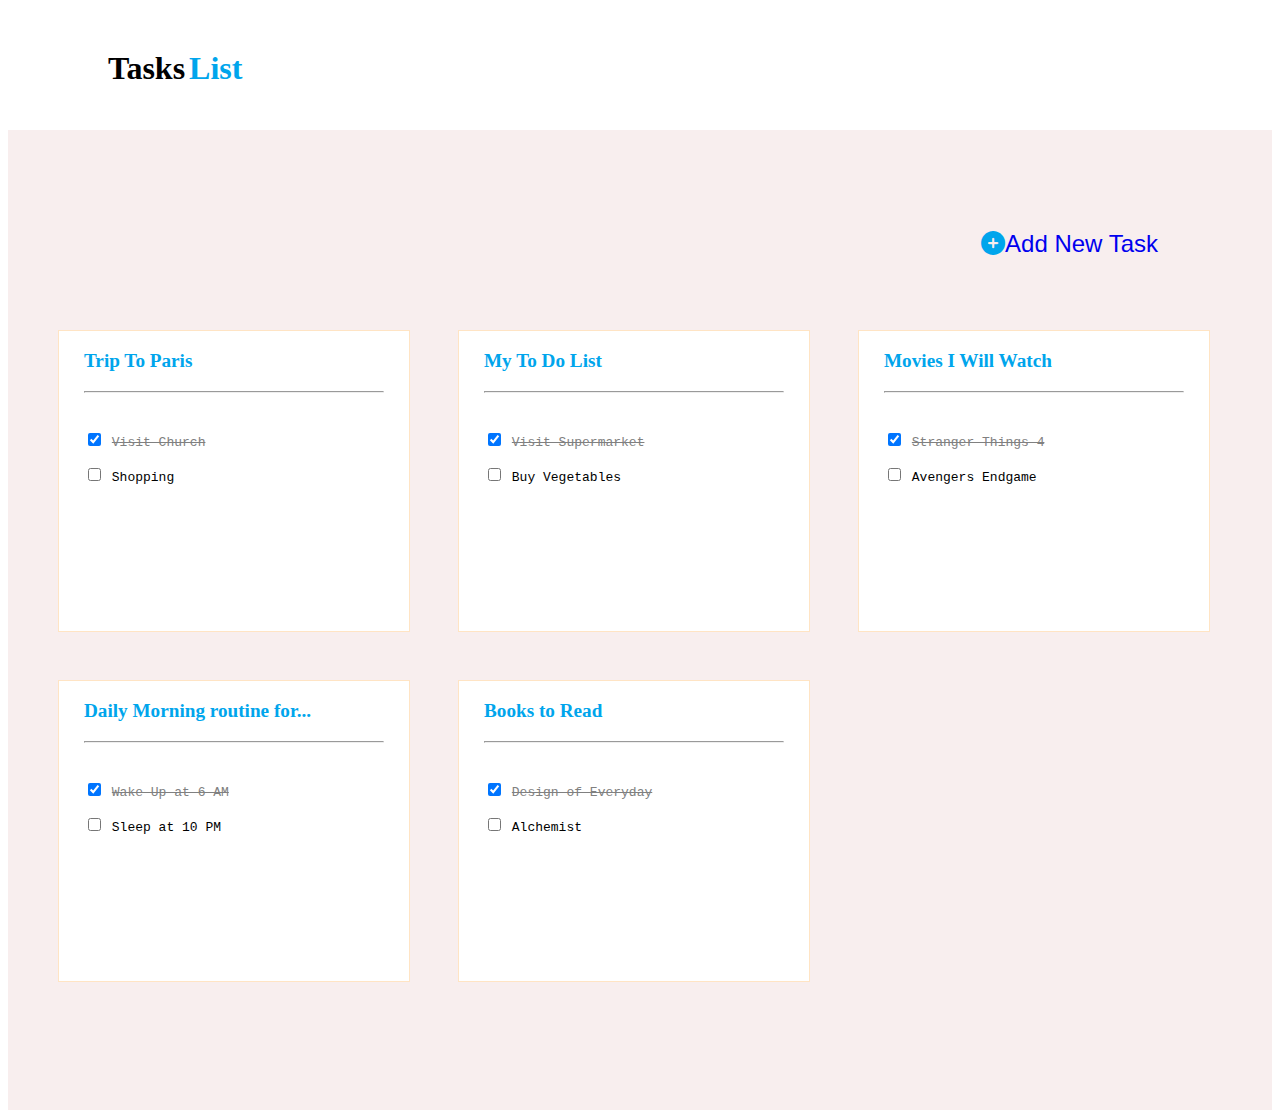
<file: index.html>
<!DOCTYPE html>
<html lang="en">
<head>
    <meta charset="UTF-8">
    <meta http-equiv="X-UA-Compatible" content="IE=edge">
    <meta name="viewport" content="width=device-width, initial-scale=1.0">
    <link rel="stylesheet" href="style.css">
    <link rel="stylesheet" href="https://cdnjs.cloudflare.com/ajax/libs/font-awesome/6.0.0/css/all.min.css" integrity="sha512-9usAa10IRO0HhonpyAIVpjrylPvoDwiPUiKdWk5t3PyolY1cOd4DSE0Ga+ri4AuTroPR5aQvXU9xC6qOPnzFeg==" crossorigin="anonymous" referrerpolicy="no-referrer" />
    <title>Project-2</title>
</head>

       <!-- Top Bar section  -->
       <div class="task">
            <span class="task1"><b>Tasks</b></span>
            <span class="list"><b>List</b></span>
       </div>
    

       <!-- Middle Boxes Section -->
       <div class="main">

            <!-- Importing Icon from font awesome -->
            <div class="icon">
                
                 <a href="./index1.html" class="new"><i class="fa-solid fa-circle-plus" style="color: #00A5EC;"></i>Add New Task</a>

            </div>
            

            <!-- Creating 5 Boxes of Middle Container -->


            <!-- box 1 -->
           
            <div class="box">
                
                <p class="heading">
                    <a href="./index2.html" class="Trip"> Trip To Paris </a>
                </p><hr><br><br>

                <input type="checkbox" checked name="check" id="check">
                <label for="check" class="check"><s>Visit Church</s></label><br><br>

                <input type="checkbox" name="check" id="check">
                <label for="check">Shopping</label>

            </div>
         

            <!-- box 2 -->
            <div class="box">
                <p class="heading">
                    My To Do List 
                </p><hr><br><br>

                <input type="checkbox" checked name="check" id="check">
                <label for="check" class="check"><s>Visit Supermarket</s></label><br><br>

                <input type="checkbox" name="check" id="check">
                <label for="check">Buy Vegetables</label>

            </div>

            <!-- box 3 -->
            <div class="box">
                <p class="heading">
                    Movies I Will Watch 
                </p><hr><br><br>

                <input type="checkbox" checked name="check" id="check">
                <label for="check" class="check"><s>Stranger Things 4</s></label><br><br>

                <input type="checkbox" name="check" id="check">
                <label for="check">Avengers Endgame</label>
            </div>

            <!-- box 4 -->
            <div class="box">
                <p class="heading">
                    Daily Morning routine for... 
                </p><hr><br><br>

                <input type="checkbox" checked name="check" id="check">
                <label for="check" class="check"><s>Wake Up at 6 AM</s></label><br><br>

                <input type="checkbox" name="check" id="check">
                <label for="check">Sleep at 10 PM</label>
            </div>

            <!-- box 5 -->
            <div class="box">
                <p class="heading">
                    Books to Read
                </p><hr><br><br>

                <input type="checkbox" checked name="check" id="check">
                <label for="check" class="check"><s>Design of Everyday</s></label><br><br>

                <input type="checkbox" name="check" id="check">
                <label for="check">Alchemist</label>
            </div>


        </div>

</body>
</html>
</file>
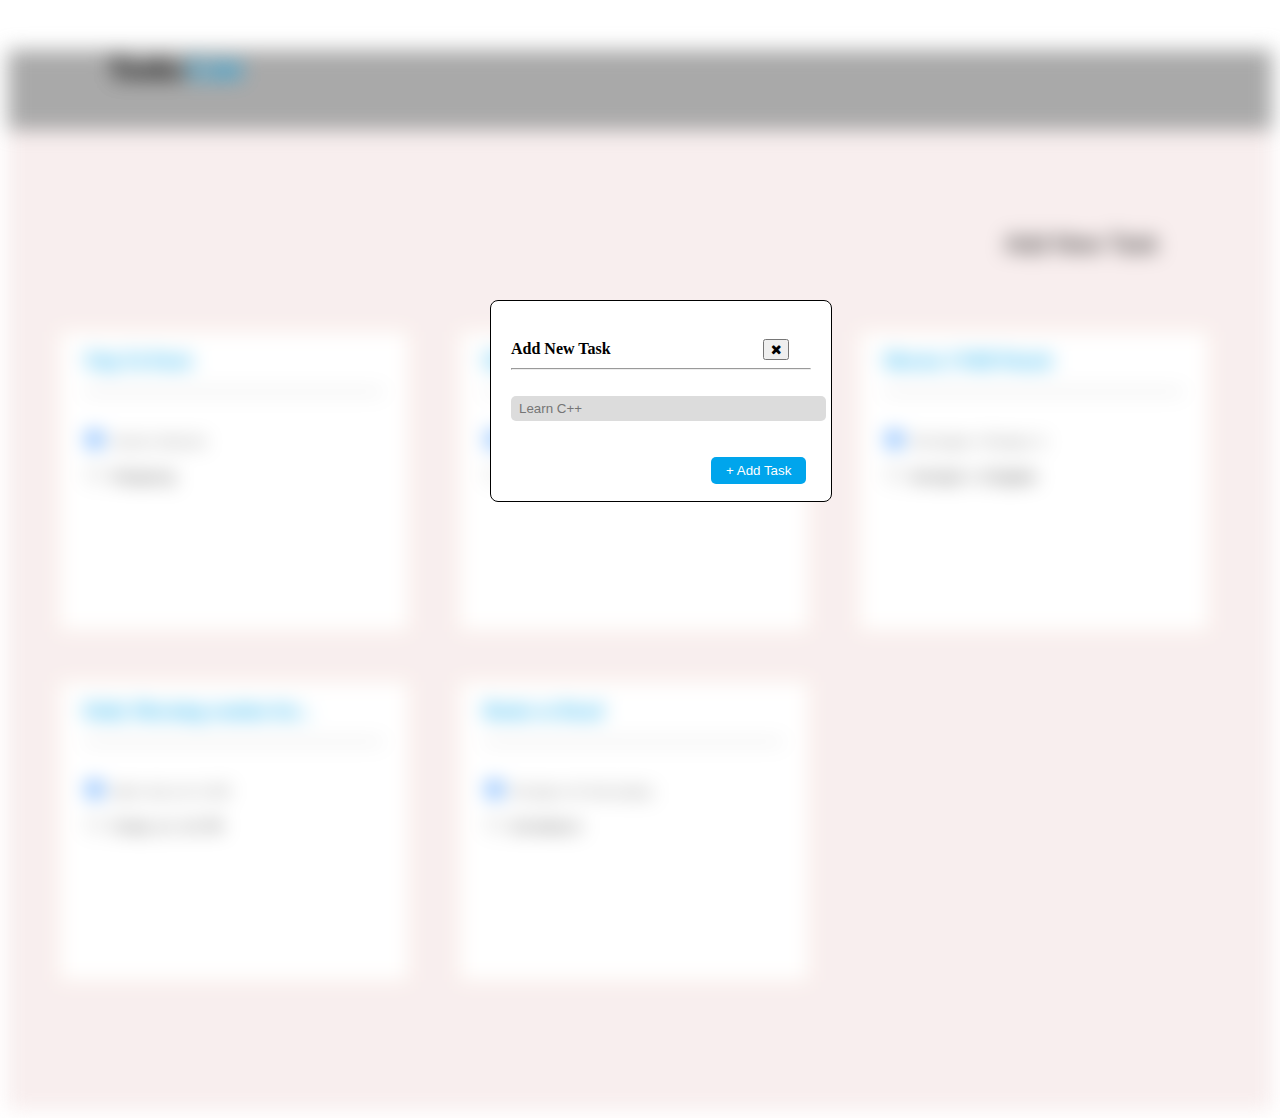
<file: index1.html>
<!DOCTYPE html>
<html lang="en">
<head>
    <meta charset="UTF-8">
    <meta http-equiv="X-UA-Compatible" content="IE=edge">
    <meta name="viewport" content="width=device-width, initial-scale=1.0">
    <link rel="stylesheet" href="style1.css">
    <link rel="stylesheet" href="https://cdnjs.cloudflare.com/ajax/libs/font-awesome/4.7.0/css/font-awesome.min.css">
    <title>Pop Up Window</title>
</head>
<body>

    <div class="logo">
        <br> <b>Add New Task</b> &nbsp;&nbsp;&nbsp;&nbsp;&nbsp;&nbsp;&nbsp;&nbsp;&nbsp;&nbsp;&nbsp;&nbsp;&nbsp;&nbsp;&nbsp;&nbsp;&nbsp;&nbsp;&nbsp;&nbsp;&nbsp;&nbsp;&nbsp;&nbsp;&nbsp;&nbsp;&nbsp;&nbsp;&nbsp;&nbsp;&nbsp;&nbsp;&nbsp;&nbsp;&nbsp;&nbsp; <a href="./index.html"><button class="btn1"> <i class="fa fa-close"></i></button></a><br><hr><br>
        <input type="text" name="Learn C++" id="input" placeholder="Learn C++"><br><br><br>
        <button class="btn2">+ Add Task</button>
    </div>

    <div class="pop-up">
            <!-- Top Bar section  -->
            <div class="task">
                <span class="task1"><b>Tasks</b></span>
                <span class="list"><b>List</b></span>
            </div>


            <!-- Middle Boxes Section -->
            <div class="main">

                <!-- Importing Icon from font awesome -->
                <div class="icon">
                    <i class="fa-solid fa-circle-plus" style="color: #00A5EC;"></i> Add New Task
                </div>


                <!-- Creating 5 Boxes of Middle Container -->


                <!-- box 1 -->
                <div class="box" id="box1">
                    <p class="heading">
                        Trip To Paris 
                    </p><hr><br><br>

                    <input type="checkbox" checked name="check" id="check">
                    <label for="check" class="check"><s>Visit Church</s></label><br><br>

                    <input type="checkbox" name="check" id="check">
                    <label for="check">Shopping</label>

                </div>

                <!-- box 2 -->
                <div class="box" id="box2">
                    <p class="heading">
                        My To Do List 
                    </p><hr><br><br>

                    <input type="checkbox" checked name="check" id="check">
                    <label for="check" class="check"><s>Visit Supermarket</s></label><br><br>

                    <input type="checkbox" name="check" id="check">
                    <label for="check">Buy Vegetables</label>

                </div>

                <!-- box 3 -->
                <div class="box" id="box3">
                    <p class="heading">
                        Movies I Will Watch 
                    </p><hr><br><br>

                    <input type="checkbox" checked name="check" id="check">
                    <label for="check" class="check"><s>Stranger Things 4</s></label><br><br>

                    <input type="checkbox" name="check" id="check">
                    <label for="check">Avengers Endgame</label>
                </div>

                <!-- box 4 -->
                <div class="box" id="box4">
                    <p class="heading">
                        Daily Morning routine for... 
                    </p><hr><br><br>

                    <input type="checkbox" checked name="check" id="check">
                    <label for="check" class="check"><s>Wake Up at 6 AM</s></label><br><br>

                    <input type="checkbox" name="check" id="check">
                    <label for="check">Sleep at 10 PM</label>
                </div>

                <!-- box 5 -->
                <div class="box" id="box5">
                    <p class="heading">
                        Books to Read
                    </p><hr><br><br>

                    <input type="checkbox" checked name="check" id="check">
                    <label for="check" class="check"><s>Design of Everyday</s></label><br><br>

                    <input type="checkbox" name="check" id="check">
                    <label for="check">Alchemist</label>
                </div>


            </div>

    </div>




</body>
</html>
</file>
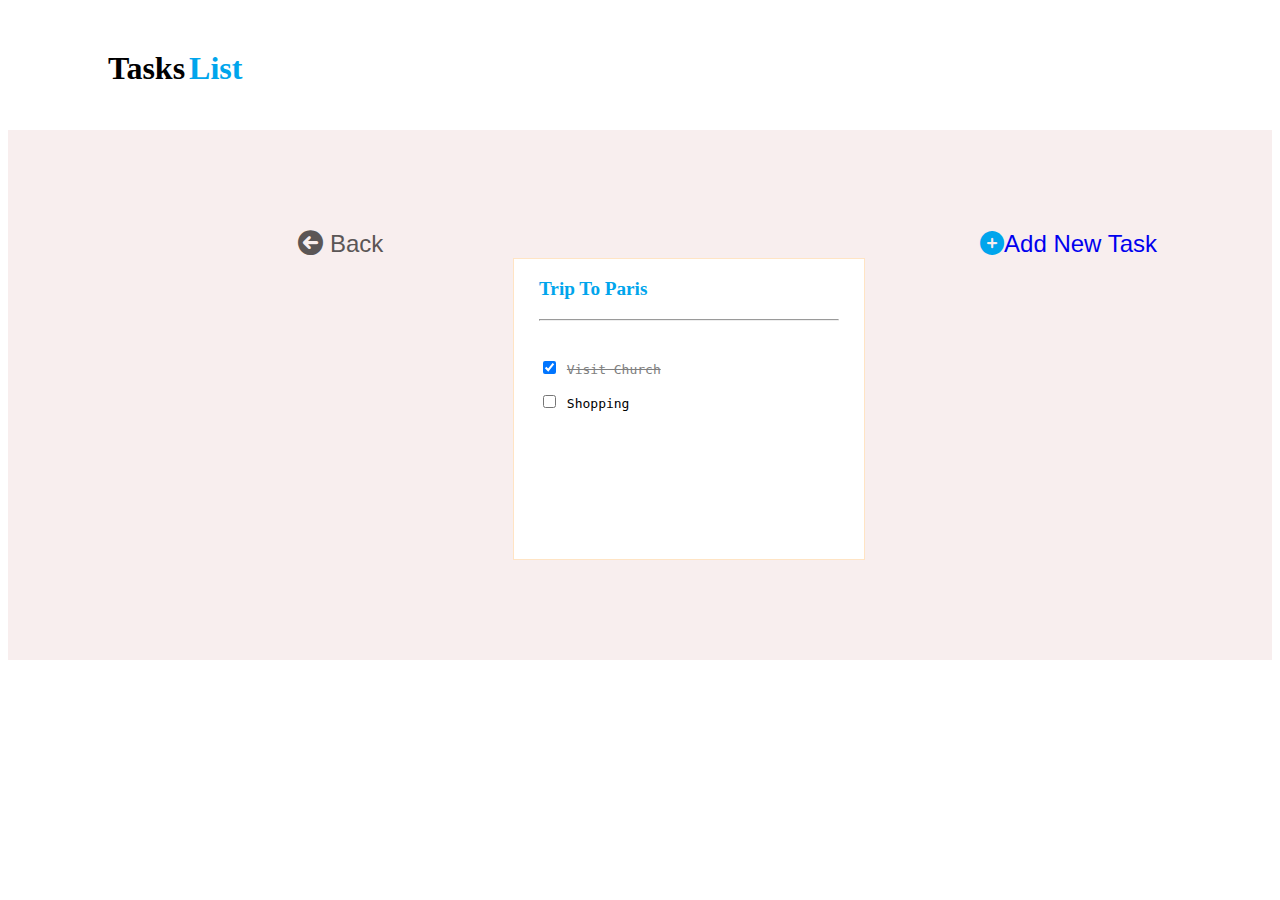
<file: index2.html>
<!DOCTYPE html>
<html lang="en">
<head>
    <meta charset="UTF-8">
    <meta http-equiv="X-UA-Compatible" content="IE=edge">
    <meta name="viewport" content="width=device-width, initial-scale=1.0">
    <link rel="stylesheet" href="style2.css">
    <link rel="stylesheet" href="https://cdnjs.cloudflare.com/ajax/libs/font-awesome/4.7.0/css/font-awesome.min.css">
    <link rel="stylesheet" href="https://cdnjs.cloudflare.com/ajax/libs/font-awesome/6.0.0/css/all.min.css" integrity="sha512-9usAa10IRO0HhonpyAIVpjrylPvoDwiPUiKdWk5t3PyolY1cOd4DSE0Ga+ri4AuTroPR5aQvXU9xC6qOPnzFeg==" crossorigin="anonymous" referrerpolicy="no-referrer" />
    <title>Trip To Paris</title>
</head>
<body>
    

    <!-- Top Bar section  -->
    <div class="task">
        <span class="task1"><b>Tasks</b></span>
        <span class="list"><b>List</b></span>
    </div>

    <!-- Middle Boxes Section -->
    <div class="main">

        <!-- Importing Icon from font awesome -->
        <div class="icon">

            <a href="./index.html" class="back"><i class="fa fa-arrow-circle-left" style="font-size:25px"></i>&nbsp;Back</a>
            
            <a href="./index3.html" class="add"><i class="fa-solid fa-circle-plus" style="color: #00A5EC;"></i>Add New Task</a>

        </div>

        <!-- Creating box for Trip to Paris -->

        <div class="box">
            <p class="heading">
                Trip To Paris 
            </p><hr><br><br>

            <input type="checkbox" checked name="check" id="check">
            <label for="check" class="check"><s>Visit Church</s></label><br><br>

            <input type="checkbox" name="check" id="check">
            <label for="check">Shopping</label>

        </div>

    </div>
</body>
</html>
</file>
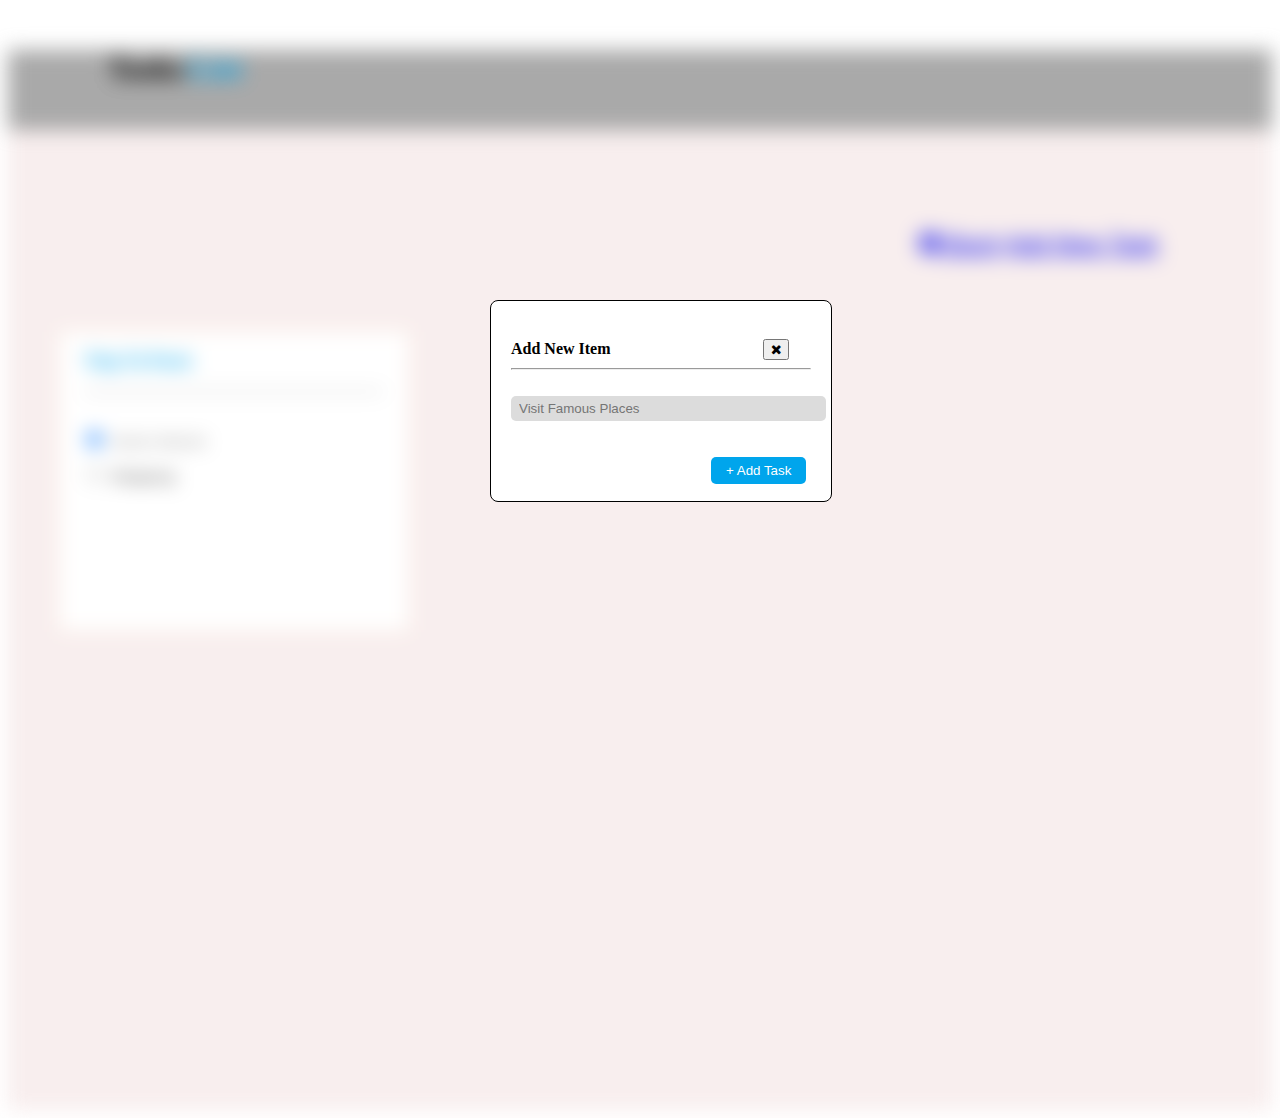
<file: index3.html>
<!DOCTYPE html>
<html lang="en">
<head>
    <meta charset="UTF-8">
    <meta http-equiv="X-UA-Compatible" content="IE=edge">
    <meta name="viewport" content="width=device-width, initial-scale=1.0">
    <link rel="stylesheet" href="style3.css">
    <link rel="stylesheet" href="https://cdnjs.cloudflare.com/ajax/libs/font-awesome/4.7.0/css/font-awesome.min.css">
    <title>Add new Item</title>
</head>
<body>

    <div class="logo">
        <br> <b>Add New Item</b> &nbsp;&nbsp;&nbsp;&nbsp;&nbsp;&nbsp;&nbsp;&nbsp;&nbsp;&nbsp;&nbsp;&nbsp;&nbsp;&nbsp;&nbsp;&nbsp;&nbsp;&nbsp;&nbsp;&nbsp;&nbsp;&nbsp;&nbsp;&nbsp;&nbsp;&nbsp;&nbsp;&nbsp;&nbsp;&nbsp;&nbsp;&nbsp;&nbsp;&nbsp;&nbsp;&nbsp; <a href="./index.html"><button class="btn1"> <i class="fa fa-close"></i></button></a><br><hr><br>
        <input type="text" name="Visit Famous Places" id="input" placeholder="Visit Famous Places"><br><br><br>
        <button class="btn2">+ Add Task</button>
    </div>

    <div class="pop-up">
        <!-- Top Bar section  -->
        <div class="task">
            <span class="task1"><b>Tasks</b></span>
            <span class="list"><b>List</b></span>
        </div>

        <!-- Middle Boxes Section -->
        <div class="main">

            <!-- Importing Icon from font awesome -->
            <div class="icon">

                <a href="./index.html" class="back"><i class="fa fa-arrow-circle-left" style="font-size:25px"></i>&nbsp;Back</a>
                
                <a href="./index1.html" class="add"><i class="fa-solid fa-circle-plus" style="color: #00A5EC;"></i>Add New Task</a>

            </div>

            <!-- Creating box for Trip to Paris -->

            <div class="box">
                <p class="heading">
                    Trip To Paris 
                </p><hr><br><br>

                <input type="checkbox" checked name="check" id="check">
                <label for="check" class="check"><s>Visit Church</s></label><br><br>

                <input type="checkbox" name="check" id="check">
                <label for="check">Shopping</label>

            </div>

        </div>

    </div>
</body>
</html>
</file>
<file: style.css>
/* Top Section Bar */

.task{
    width: 100%;
    height: 80px;
    margin-top: 50px;
}
.task1{
    font-size: xx-large;
    margin-left: 100px;
}
.list{
    font-size: xx-large;
    color:  #00A5EC;
}


/* Middle Section Bar */

.main{
    background-color: rgb(248, 238, 238);
    display: grid;
    grid-template-rows: 150px 350px 380px;
    grid-template-columns: repeat(3, 400px);
    padding: 50px;
}

.icon{
    text-align: right;
    margin-right: 100px;
    font-size: x-large;
    font-family: 'Segoe UI', Tahoma, Geneva, Verdana, sans-serif;
    grid-column: 1/4;
    margin-top: 50px;
}

.new{
    text-decoration: none;
}

.icon:hover{
    text-shadow: 2px 2px 25px aqua;
    cursor: pointer;
}

.box{
    padding-left: 25px;
    padding-right: 25px;
    height: 300px;
    width: 300px;
    border: 1px solid bisque;
    background-color: white;
    font-family: monospace;
}

.Trip{
    text-decoration: none;
    color:#00A5EC ;
}

.box:hover{
    box-shadow: 1px 1px 100px rgba(216, 187, 187, 0.815);
    cursor: pointer;
}

.heading{
    font-size: larger;
    font-weight: bold;
    font-family: Cambria, Cochin, Georgia, Times, 'Times New Roman', serif;
    color:#00A5EC ;
}

.check{
    color: gray;
}
</file>
<file: style1.css>
/* Body Blurr Property */

.logo
{
    position: absolute;
    z-index: 2;
    left: calc((100vw - 300px)/2);
    top: calc((100vh - 300px)/2);
    border: 1px solid black;
    width: 300px;
    height: 160px;
    background-color: white;
    border-radius: 8px;
    padding: 20px;
    
}
.btn2{
    margin-left: 200px;
    background-color: #00A5EC;
    border: none;
    padding: 6px 15px;
    border-radius: 5px;
    color: white;
}
#input{
    border: none;
    padding: 5px 130px 5px 8px;
    background-color: gainsboro;
    border-radius: 5px;
}


.pop-up{
    background-color: rgba(128, 128, 128, 0.678);
    filter: blur(10px);
}




/* Top Section Bar */

.task{
    width: 100%;
    height: 80px;
    margin-top: 50px;
}
.task1{
    font-size: xx-large;
    margin-left: 100px;
}
.list{
    font-size: xx-large;
    color:  #00A5EC;
}


/* Middle Section Bar */

.main{
    background-color: rgb(248, 238, 238);
    display: grid;
    grid-template-rows: 150px 350px 380px;
    grid-template-columns: repeat(3, 400px);
    padding: 50px;

}

.icon{
    text-align: right;
    margin-right: 100px;
    font-size: x-large;
    font-family: 'Segoe UI', Tahoma, Geneva, Verdana, sans-serif;
    grid-column: 1/4;
    margin-top: 50px;    
}

.icon:hover{
    text-shadow: 2px 2px 25px aqua;
    cursor: pointer;
}

.box{
    padding-left: 25px;
    padding-right: 25px;
    height: 300px;
    width: 300px;
    border: 1px solid bisque;
    background-color: white;
    font-family: monospace;   
}

.box:hover{
    box-shadow: 1px 1px 100px rgba(216, 187, 187, 0.815);
    cursor: pointer;
}

.heading{
    font-size: larger;
    font-weight: bold;
    font-family: Cambria, Cochin, Georgia, Times, 'Times New Roman', serif;
    color:#00A5EC ;
}

.check{
    color: gray;
}
</file>
<file: style2.css>
.task{
    width: 100%;
    height: 80px;
    margin-top: 50px;
}
.task1{
    font-size: xx-large;
    margin-left: 100px;
}
.list{
    font-size: xx-large;
    color:  #00A5EC;
}





.main{
    background-color: rgb(248, 238, 238);
    padding: 50px 15px 100px 15px;
}



.icon{
    text-align: right;
    margin-right: 100px;
    font-size: x-large;
    font-family: 'Segoe UI', Tahoma, Geneva, Verdana, sans-serif;
    grid-column: 1/4;
    margin-top: 50px;
}

.add{
    text-decoration: none;
    
}
.add:hover{
    text-shadow: 5px 5px 30px rgb(10, 172, 241);
}


.back{
    margin-right: calc((100vw - 100px)/2);
    text-decoration: none;
    color: rgb(91, 86, 86);
}
.back:hover{
    text-shadow: 5px 5px 30px gray;
}

/* 
.icon:hover{
    text-shadow: 2px 2px 25px aqua;
    cursor: pointer;
} */


.box{
    padding-left: 25px;
    padding-right: 25px;
    height: 300px;
    width: 300px;
    border: 1px solid bisque;
    background-color: white;
    font-family: monospace;
    margin-left: calc((100vw - 300px)/2);
}

.box:hover{
    box-shadow: 1px 1px 100px rgba(216, 187, 187, 0.815);
    cursor: pointer;
}

.heading{
    font-size: larger;
    font-weight: bold;
    font-family: Cambria, Cochin, Georgia, Times, 'Times New Roman', serif;
    color:#00A5EC ;
}

.check{
    color: gray;
}
</file>
<file: style3.css>
/* Body Blurr Property */

.logo
{
    position: absolute;
    z-index: 2;
    left: calc((100vw - 300px)/2);
    top: calc((100vh - 300px)/2);
    border: 1px solid black;
    width: 300px;
    height: 160px;
    background-color: white;
    border-radius: 8px;
    padding: 20px;
    
}
.btn2{
    margin-left: 200px;
    background-color: #00A5EC;
    border: none;
    padding: 6px 15px;
    border-radius: 5px;
    color: white;
}
#input{
    border: none;
    padding: 5px 130px 5px 8px;
    background-color: gainsboro;
    border-radius: 5px;
}


.pop-up{
    background-color: rgba(128, 128, 128, 0.678);
    filter: blur(10px);
}




/* Top Section Bar */

.task{
    width: 100%;
    height: 80px;
    margin-top: 50px;
}
.task1{
    font-size: xx-large;
    margin-left: 100px;
}
.list{
    font-size: xx-large;
    color:  #00A5EC;
}


/* Middle Section Bar */

.main{
    background-color: rgb(248, 238, 238);
    display: grid;
    grid-template-rows: 150px 350px 380px;
    grid-template-columns: repeat(3, 400px);
    padding: 50px;

}

.icon{
    text-align: right;
    margin-right: 100px;
    font-size: x-large;
    font-family: 'Segoe UI', Tahoma, Geneva, Verdana, sans-serif;
    grid-column: 1/4;
    margin-top: 50px;    
}

.icon:hover{
    text-shadow: 2px 2px 25px aqua;
    cursor: pointer;
}

.box{
    padding-left: 25px;
    padding-right: 25px;
    height: 300px;
    width: 300px;
    border: 1px solid bisque;
    background-color: white;
    font-family: monospace;   
}

.box:hover{
    box-shadow: 1px 1px 100px rgba(216, 187, 187, 0.815);
    cursor: pointer;
}

.heading{
    font-size: larger;
    font-weight: bold;
    font-family: Cambria, Cochin, Georgia, Times, 'Times New Roman', serif;
    color:#00A5EC ;
}

.check{
    color: gray;
}
</file>
